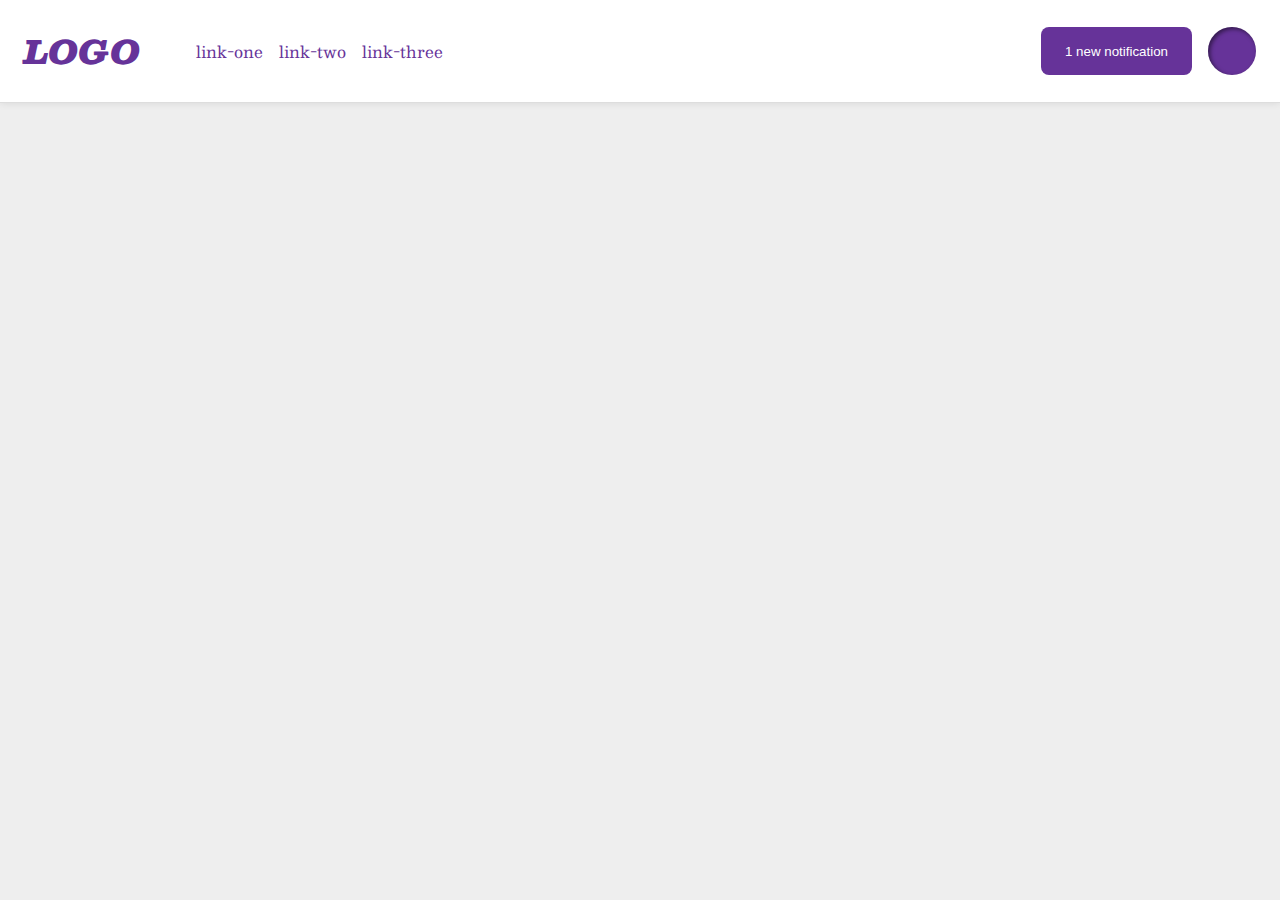
<file: foundations/flex/03-flex-header-2/index.html>
<!DOCTYPE html>
<html lang="en">
  <head>
    <meta charset="UTF-8" />
    <meta http-equiv="X-UA-Compatible" content="IE=edge" />
    <meta name="viewport" content="width=device-width, initial-scale=1.0" />
    <title>Flex Header 2</title>
    <link rel="stylesheet" href="style.css" />
  </head>
  <body>
    <div class="header">
      <div class="logo">LOGO</div>
      <ul class="links">
        <li><a href="https://google.com">link-one</a></li>
        <li><a href="https://google.com">link-two</a></li>
        <li><a href="https://google.com">link-three</a></li>
      </ul>
      <div class="right">
        <button class="notifications">1 new notification</button>
        <div class="profile-image"></div>
      </div>
    </div>
  </body>
</html>
</file>
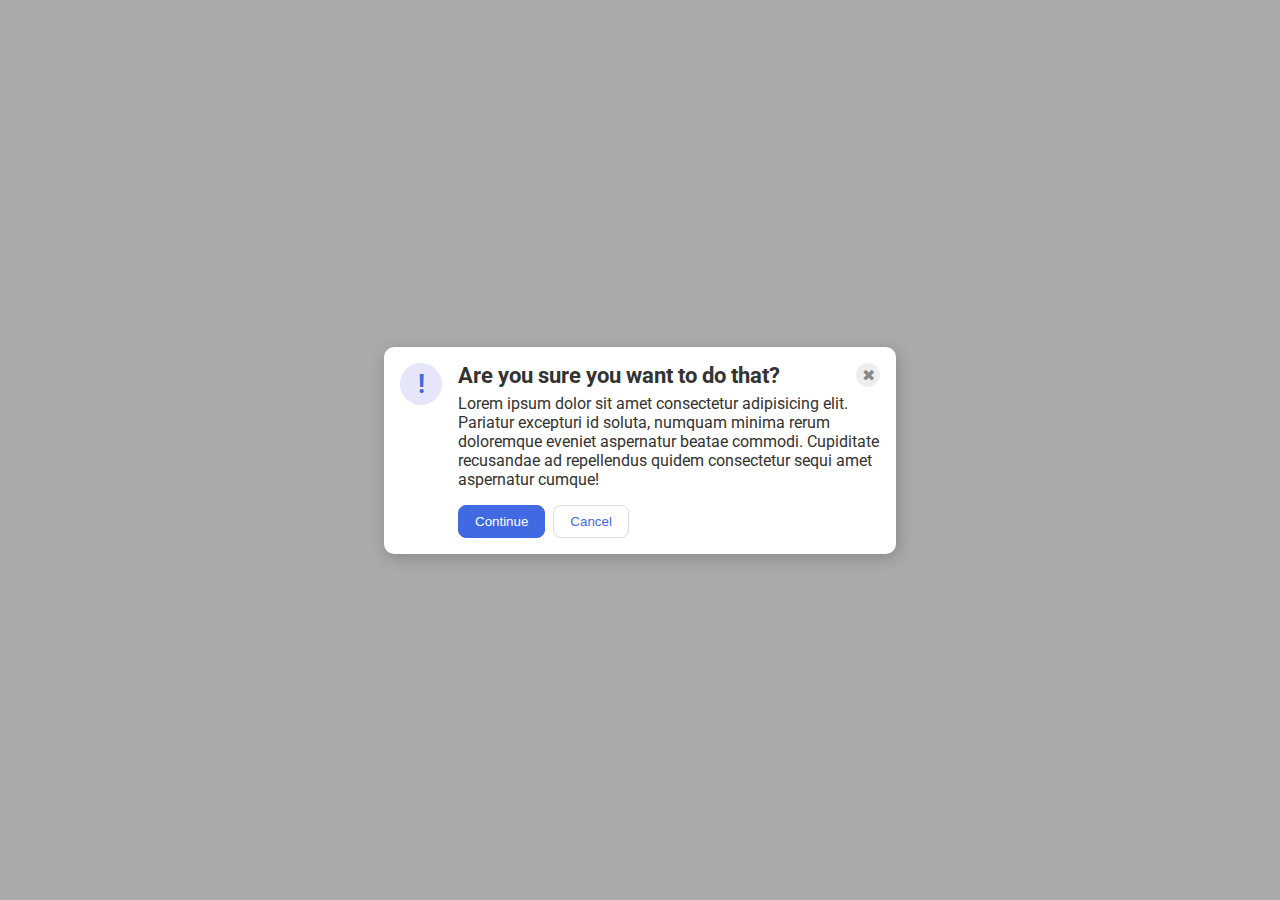
<file: foundations/flex/05-flex-modal/index.html>
<!DOCTYPE html>
<html lang="en">
  <head>
    <meta charset="UTF-8" />
    <meta http-equiv="X-UA-Compatible" content="IE=edge" />
    <meta name="viewport" content="width=device-width, initial-scale=1.0" />
    <link rel="stylesheet" href="style.css" />
    <title>Modal</title>
  </head>
  <body>
    <div class="modal">
      <div class="icon">!</div>
      <div class="noticon">
        <div class="header">
          Are you sure you want to do that?

          <button class="close-button">✖</button>
        </div>
        <div class="text">
          Lorem ipsum dolor sit amet consectetur adipisicing elit. Pariatur
          excepturi id soluta, numquam minima rerum doloremque eveniet
          aspernatur beatae commodi. Cupiditate recusandae ad repellendus quidem
          consectetur sequi amet aspernatur cumque!
        </div>
        <div class="buttons">
          <button class="continue">Continue</button>
          <button class="cancel">Cancel</button>
        </div>
      </div>
    </div>
  </body>
</html>
</file>
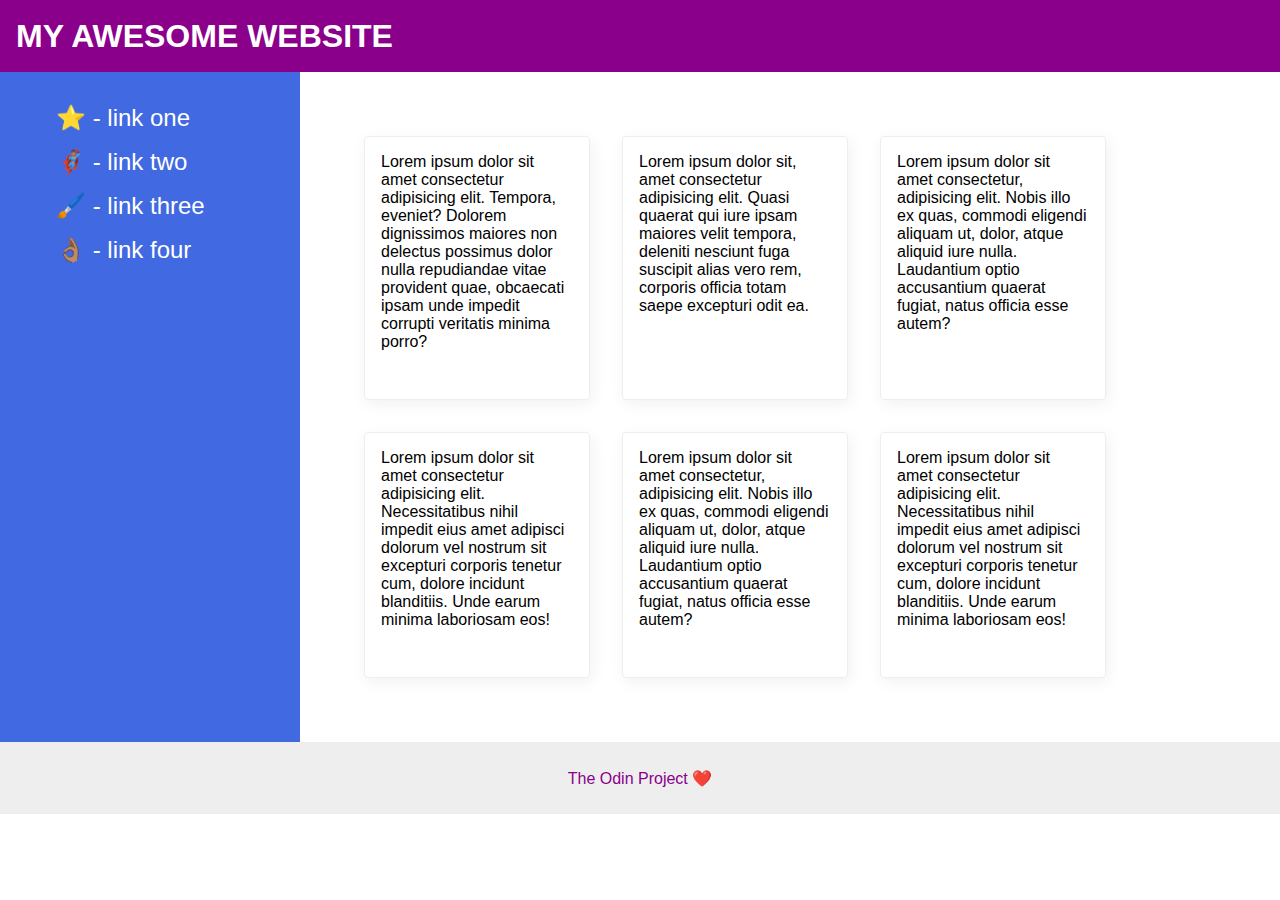
<file: foundations/flex/07-flex-layout-2/index.html>
<!DOCTYPE html>
<html lang="en">
  <head>
    <meta charset="UTF-8" />
    <meta http-equiv="X-UA-Compatible" content="IE=edge" />
    <meta name="viewport" content="width=device-width, initial-scale=1.0" />
    <title>The Holy Grail</title>
    <link rel="stylesheet" href="style.css" />
  </head>
  <body>
    <div class="header">MY AWESOME WEBSITE</div>

    <div class="content">
      <div class="sidebar">
        <ul>
          <li><a href="#">⭐ - link one</a></li>
          <li><a href="#">🦸🏽‍♂️ - link two</a></li>
          <li><a href="#">🖌️ - link three</a></li>
          <li><a href="#">👌🏽 - link four</a></li>
        </ul>
      </div>

      <div class="cards">
        <div class="card">
          Lorem ipsum dolor sit amet consectetur adipisicing elit. Tempora,
          eveniet? Dolorem dignissimos maiores non delectus possimus dolor nulla
          repudiandae vitae provident quae, obcaecati ipsam unde impedit
          corrupti veritatis minima porro?
        </div>
        <div class="card">
          Lorem ipsum dolor sit, amet consectetur adipisicing elit. Quasi
          quaerat qui iure ipsam maiores velit tempora, deleniti nesciunt fuga
          suscipit alias vero rem, corporis officia totam saepe excepturi odit
          ea.
        </div>
        <div class="card">
          Lorem ipsum dolor sit amet consectetur, adipisicing elit. Nobis illo
          ex quas, commodi eligendi aliquam ut, dolor, atque aliquid iure nulla.
          Laudantium optio accusantium quaerat fugiat, natus officia esse autem?
        </div>
        <div class="card">
          Lorem ipsum dolor sit amet consectetur adipisicing elit.
          Necessitatibus nihil impedit eius amet adipisci dolorum vel nostrum
          sit excepturi corporis tenetur cum, dolore incidunt blanditiis. Unde
          earum minima laboriosam eos!
        </div>
        <div class="card">
          Lorem ipsum dolor sit amet consectetur, adipisicing elit. Nobis illo
          ex quas, commodi eligendi aliquam ut, dolor, atque aliquid iure nulla.
          Laudantium optio accusantium quaerat fugiat, natus officia esse autem?
        </div>
        <div class="card">
          Lorem ipsum dolor sit amet consectetur adipisicing elit.
          Necessitatibus nihil impedit eius amet adipisci dolorum vel nostrum
          sit excepturi corporis tenetur cum, dolore incidunt blanditiis. Unde
          earum minima laboriosam eos!
        </div>
      </div>
    </div>

    <div class="footer">The Odin Project ❤️</div>
  </body>
</html>
</file>
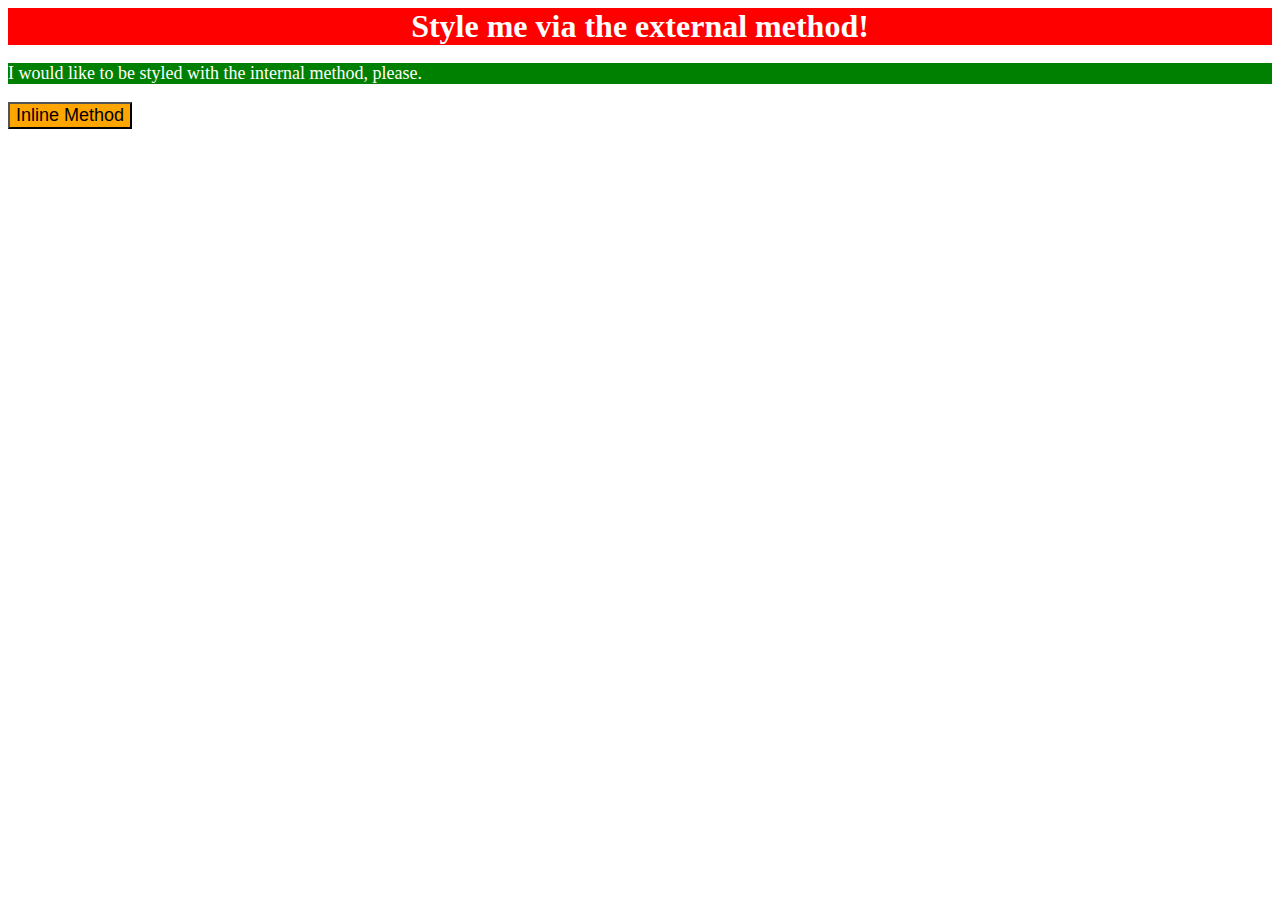
<file: foundations/intro-to-css/01-css-methods/index.html>
<!DOCTYPE html>
<html lang="en">
  <head>
    <meta charset="UTF-8" />
    <meta http-equiv="X-UA-Compatible" content="IE=edge" />
    <meta name="viewport" content="width=device-width, initial-scale=1.0" />
    <title>Methods for Adding CSS</title>
    <link rel="stylesheet" href="style.css" />
    <style>
      p {
        background: green;
        color: white;
        font-size: 18px;
      }
    </style>
  </head>
  <body>
    <div>Style me via the external method!</div>
    <p>I would like to be styled with the internal method, please.</p>
    <button style="background: orange; font-size: 18px">Inline Method</button>
  </body>
</html>
</file>
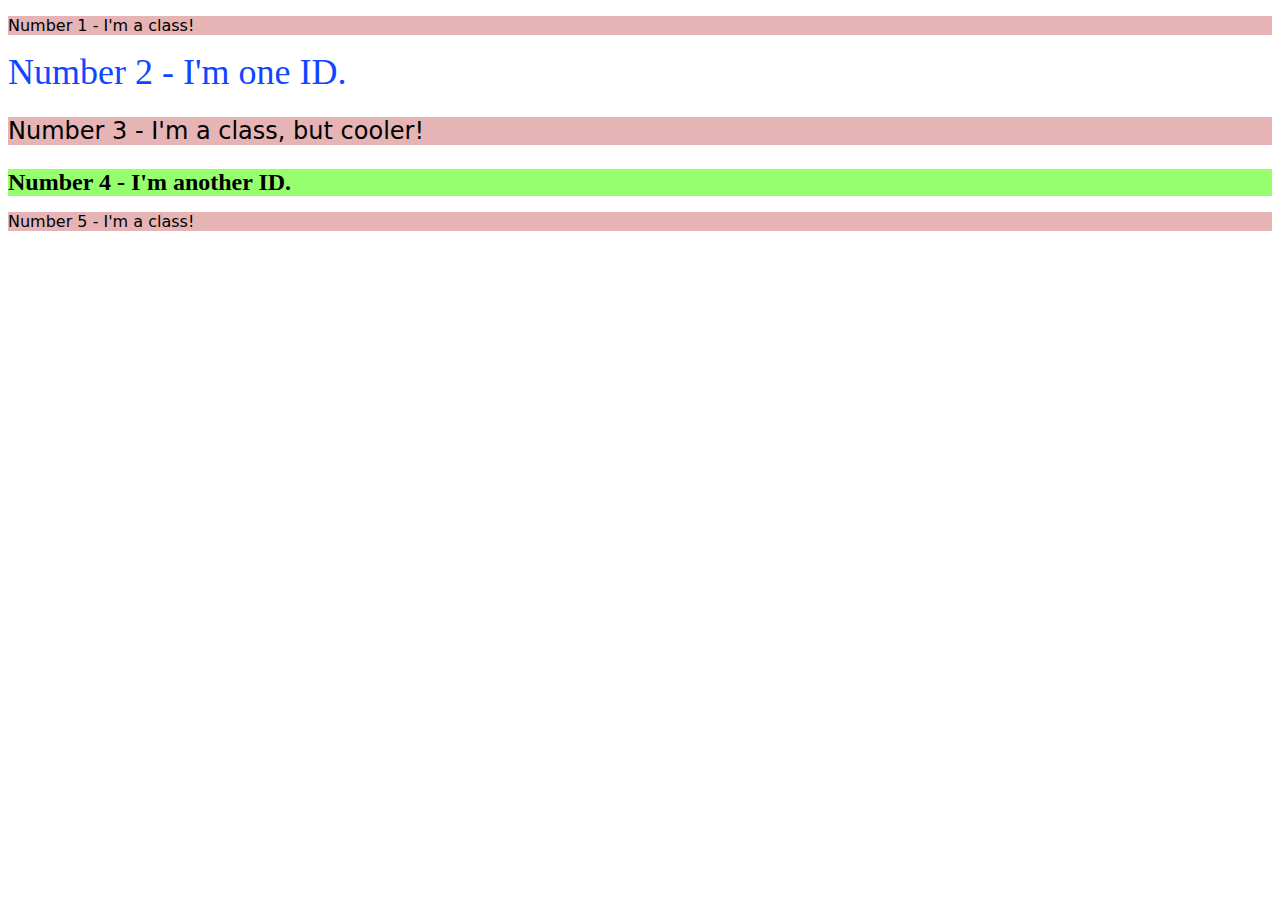
<file: foundations/intro-to-css/02-class-id-selectors/index.html>
<!DOCTYPE html>
<html lang="en">
  <head>
    <meta charset="UTF-8" />
    <meta http-equiv="X-UA-Compatible" content="IE=edge" />
    <meta name="viewport" content="width=device-width, initial-scale=1.0" />
    <title>Class and ID Selectors</title>
    <link rel="stylesheet" href="style.css" />
  </head>
  <body>
    <p class="odd">Number 1 - I'm a class!</p>
    <div id="blue">Number 2 - I'm one ID.</div>
    <p class="odd size">Number 3 - I'm a class, but cooler!</p>
    <div class="size" id="green">Number 4 - I'm another ID.</div>
    <p class="odd">Number 5 - I'm a class!</p>
  </body>
</html>
</file>
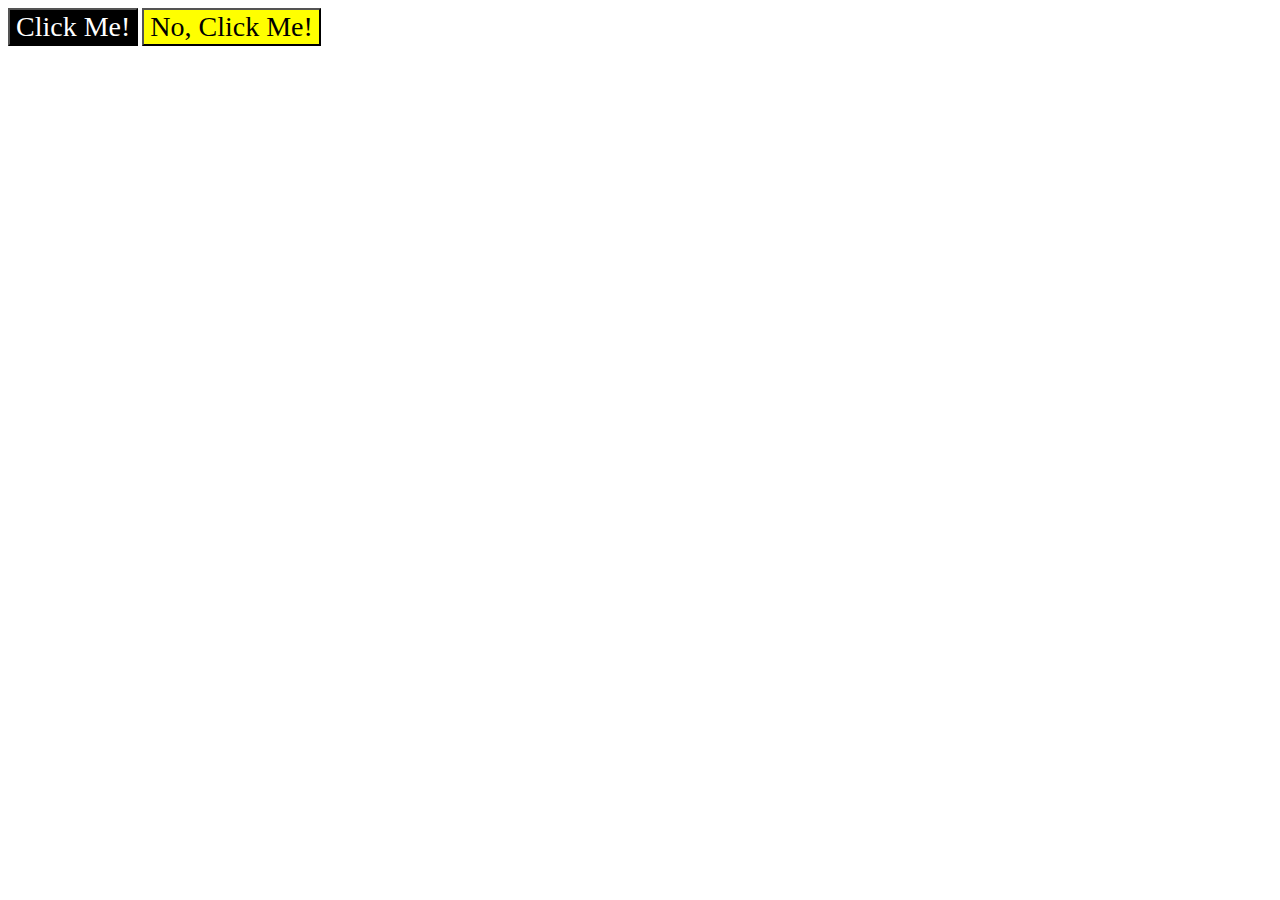
<file: foundations/intro-to-css/03-grouping-selectors/index.html>
<!DOCTYPE html>
<html lang="en">
  <head>
    <meta charset="UTF-8" />
    <meta http-equiv="X-UA-Compatible" content="IE=edge" />
    <meta name="viewport" content="width=device-width, initial-scale=1.0" />
    <title>Grouping Selectors</title>
    <link rel="stylesheet" href="style.css" />
  </head>
  <body>
    <button class="black">Click Me!</button>
    <button class="yellow">No, Click Me!</button>
  </body>
</html>
</file>
<file: foundations/flex/03-flex-header-2/style.css>
/* this is some magical font-importing.  
you'll learn about it later. */
@import url("https://fonts.googleapis.com/css2?family=Besley:ital,wght@0,400;1,900&display=swap");

body {
  margin: 0;
  background: #eee;
  font-family: Besley, serif;
}

.header {
  background: white;
  border-bottom: 1px solid #ddd;
  box-shadow: 0 0 8px rgba(0, 0, 0, 0.1);
  padding: 8px;
  display: flex;
  justify-content: start;
  align-items: center;
}

.profile-image {
  background: rebeccapurple;
  box-shadow: inset 2px 2px 4px rgba(0, 0, 0, 0.5);
  border-radius: 50%;
  width: 48px;
  height: 48px;
}

.logo {
  color: rebeccapurple;
  font-size: 32px;
  font-weight: 900;
  font-style: italic;
  margin: 16px;
}

button {
  border: none;
  border-radius: 8px;
  background: rebeccapurple;
  color: white;
  padding: 8px 24px;
}

a {
  /* this removes the line under our links */
  text-decoration: none;
  color: rebeccapurple;
}

ul {
  list-style-type: none;
  display: flex;
  gap: 16px;
}

.right {
  display: flex;
  margin: 16px;
  margin-left: auto;
  gap: 16px;
}
</file>
<file: foundations/flex/05-flex-modal/style.css>
@import url("https://fonts.googleapis.com/css2?family=Roboto:wght@400;700&display=swap");

html,
body {
  height: 100%;
}

body {
  font-family: Roboto, sans-serif;
  margin: 0;
  background: #aaa;
  color: #333;
  /* I'll give you this one for free lol */
  display: flex;
  align-items: center;
  justify-content: center;
}

.modal {
  background: white;
  width: 480px;
  border-radius: 10px;
  box-shadow: 2px 4px 16px rgba(0, 0, 0, 0.2);
  display: flex;
  gap: 16px;
  padding: 16px;
}

.icon {
  color: royalblue;
  font-size: 26px;
  font-weight: 700;
  background: lavender;
  width: 42px;
  height: 42px;
  border-radius: 50%;
  display: flex;
  align-items: center;
  justify-content: center;
  flex-shrink: 0;
}

.close-button {
  background: #eee;
  border-radius: 50%;
  color: #888;
  font-weight: 400;
  font-size: 16px;
  height: 24px;
  width: 24px;
  display: flex;
  align-items: center;
  justify-content: center;
  border: 1px solid #eee;
  padding: 0;
}

button {
  cursor: pointer;
  padding: 8px 16px;
  border-radius: 8px;
}

button.continue {
  background: royalblue;
  border: 1px solid royalblue;
  color: white;
}

button.cancel {
  background: white;
  border: 1px solid #ddd;
  color: royalblue;
}

.noticon {
  display: flex;
  flex-direction: column;
  gap: 16px;
}

.header {
  font-weight: bold;
  display: flex;
  align-items: center;
  justify-content: space-between;
  font-size: 22px;
  margin-bottom: -10px;
}

.buttons {
  display: flex;
  gap: 8px;
}
</file>
<file: foundations/flex/07-flex-layout-2/style.css>
body {
  font-family: -apple-system, BlinkMacSystemFont, "Segoe UI", Roboto, Oxygen,
    Ubuntu, Cantarell, "Open Sans", "Helvetica Neue", sans-serif;
  margin: 0;
  min-height: 100vh;
  display: flex;
  flex-direction: column;
}

.header {
  height: 72px;
  background: darkmagenta;
  color: white;
  font-size: 32px;
  font-weight: 900;
  display: flex;
  align-items: center;
  padding-left: 16px;
}

.footer {
  height: 72px;
  background: #eee;
  color: darkmagenta;
  display: flex;
  align-items: center;
  justify-content: center;
}

.sidebar {
  width: 300px;
  background: royalblue;
  box-sizing: border-box;
  flex-shrink: 0;
  padding: 16px;
}

a {
  text-decoration: none;
  color: white;
  width: 24px;
  font-size: 24px;
}

ul {
  list-style: none;
}

li {
  margin: 16px 0;
}

.card {
  border: 1px solid #eee;
  box-shadow: 2px 4px 16px rgba(0, 0, 0, 0.06);
  border-radius: 4px;
  width: 15vw;
  padding: 16px 16px 48px;
  margin: 16px;
}

.content {
  display: flex;
}

.cards {
  display: flex;
  flex-wrap: wrap;
  align-items: stretch;
  padding: 48px;
}
</file>
<file: foundations/intro-to-css/01-css-methods/style.css>
div {
  background: red;
  color: white;
  font-size: 32px;
  text-align: center;
  font-weight: bold;
}
</file>
<file: foundations/intro-to-css/02-class-id-selectors/style.css>
.odd {
  background: rgb(230, 180, 180);
  font-family: "Verdana", "DejaVu Sans", sans-serif;
}

#blue {
  color: rgb(15, 70, 255);
  font-size: 36px;
}

.size {
  font-size: 24px;
}

#green {
  background: rgb(150, 255, 110);
  font-weight: bold;
}
</file>
<file: foundations/intro-to-css/03-grouping-selectors/style.css>
.black {
  background: black;
  color: white;
}

.yellow {
  background: yellow;
}

.yellow,
.black {
  font-size: 28px;
  font-family: "Times New Roman", "Helvetica", sans-serif;
}
</file>
